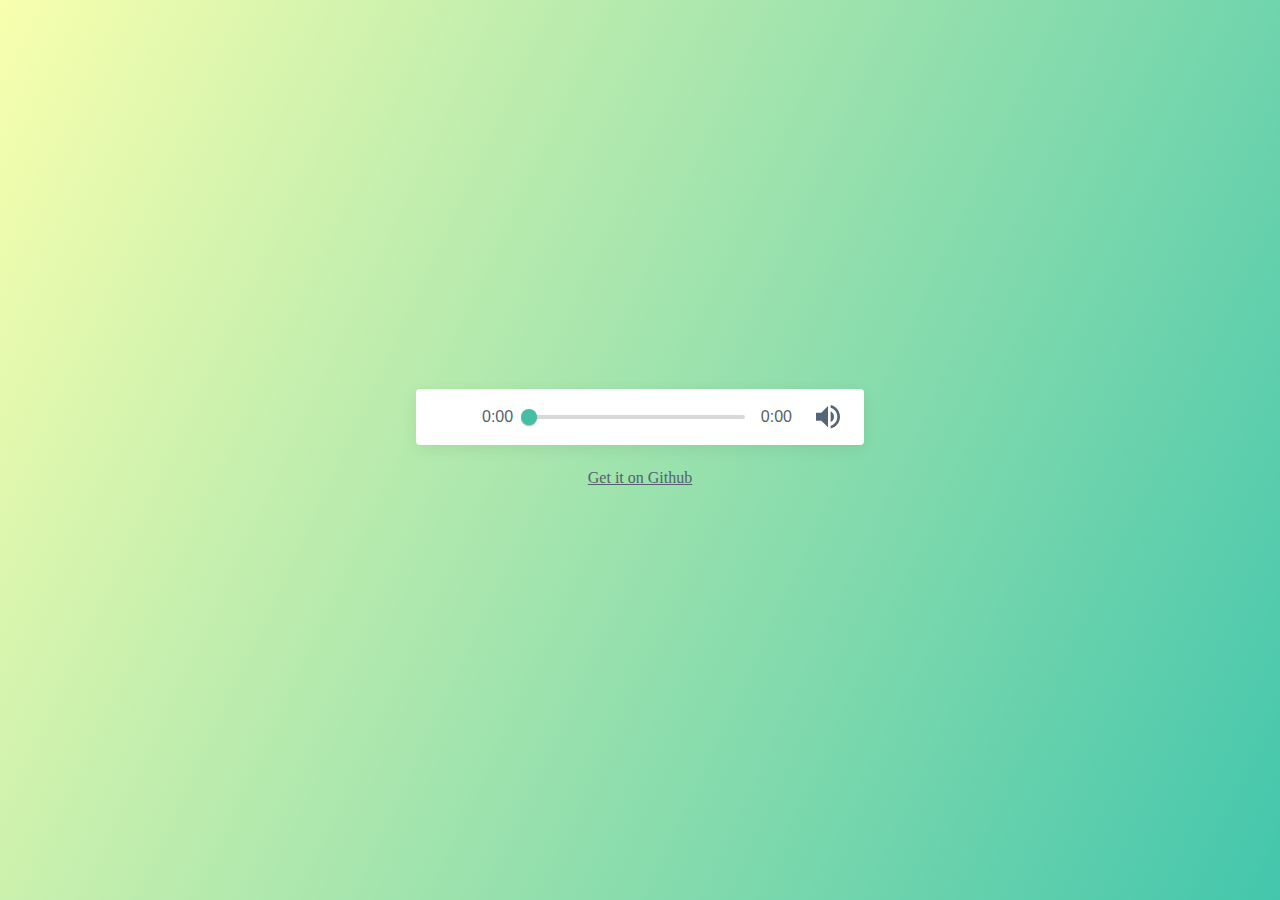
<file: client/index.html>
<!DOCTYPE html>
<html lang="en" dir="ltr">
    <head>
        <meta charset="utf-8">
        <title>audio lib</title>
        <link rel="stylesheet" href="style.css">
    </head>
    <body>
        <div class="holder">
          <div class="audio green-audio-player">
            <div class="loading">
              <div class="spinner"></div>
            </div>
            <div class="play-pause-btn">
              <svg xmlns="http://www.w3.org/2000/svg" width="18" height="24" viewBox="0 0 18 24">
                <path fill="#566574" fill-rule="evenodd" d="M18 12L0 24V0" class="play-pause-icon" id="playPause"/>
              </svg>
            </div>

            <div class="controls">
              <span class="current-time">0:00</span>
              <div class="slider">
                <div class="progress">
                  <div class="pin" id="progress-pin" data-method="rewind"></div>
                </div>
              </div>
              <span class="total-time">0:00</span>
            </div>

            <div class="volume">
              <div class="volume-btn">
                <svg xmlns="http://www.w3.org/2000/svg" width="24" height="24" viewBox="0 0 24 24">
                  <path fill="#566574" fill-rule="evenodd" d="M14.667 0v2.747c3.853 1.146 6.666 4.72 6.666 8.946 0 4.227-2.813 7.787-6.666 8.934v2.76C20 22.173 24 17.4 24 11.693 24 5.987 20 1.213 14.667 0zM18 11.693c0-2.36-1.333-4.386-3.333-5.373v10.707c2-.947 3.333-2.987 3.333-5.334zm-18-4v8h5.333L12 22.36V1.027L5.333 7.693H0z" id="speaker"/>
                </svg>
              </div>
              <div class="volume-controls hidden">
                <div class="slider" data-direction="vertical">
                  <div class="progress">
                    <div class="pin" id="volume-pin" data-method="changeVolume"></div>
                  </div>
                </div>
              </div>
            </div>

            <audio crossorigin>
              <source src="https://s3-us-west-2.amazonaws.com/s.cdpn.io/355309/Swing_Jazz_Drum.mp3" type="audio/mpeg">
            </audio>
          </div>

          <a class="get-it-on-github" href="https://github.com/greghub/green-audio-player" target="_blank">Get it on Github</a>
        </div>
    </body>
</html>
</file>
<file: client/style.css>
body {
	 margin: 0;
}
 .holder {
	 display: flex;
	 flex-direction: column;
	 align-items: center;
}
 .holder .get-it-on-github {
	 margin-top: 24px;
	 margin-bottom: 24px;
	 font-family: 'Roboto';
	 color: #55606e;
}
 .audio.green-audio-player {
	 width: 400px;
	 min-width: 300px;
	 height: 56px;
	 box-shadow: 0 4px 16px 0 rgba(0, 0, 0, .07);
	 display: flex;
	 justify-content: space-between;
	 align-items: center;
	 padding-left: 24px;
	 padding-right: 24px;
	 border-radius: 4px;
	 user-select: none;
	 -webkit-user-select: none;
	 background-color: #fff;
}
 .audio.green-audio-player .play-pause-btn {
	 display: none;
	 cursor: pointer;
}
 .audio.green-audio-player .spinner {
	 width: 18px;
	 height: 18px;
	 background-image: url(https://s3-us-west-2.amazonaws.com/s.cdpn.io/355309/loading.png);
	 background-size: cover;
	 background-repeat: no-repeat;
	 animation: spin 0.4s linear infinite;
}
 .audio.green-audio-player .slider {
	 flex-grow: 1;
	 background-color: #d8d8d8;
	 cursor: pointer;
	 position: relative;
}
 .audio.green-audio-player .slider .progress {
	 background-color: #44bfa3;
	 border-radius: inherit;
	 position: absolute;
	 pointer-events: none;
}
 .audio.green-audio-player .slider .progress .pin {
	 height: 16px;
	 width: 16px;
	 border-radius: 8px;
	 background-color: #44bfa3;
	 position: absolute;
	 pointer-events: all;
	 box-shadow: 0px 1px 1px 0px rgba(0, 0, 0, 0.32);
}
 .audio.green-audio-player .controls {
	 font-family: 'Roboto', sans-serif;
	 font-size: 16px;
	 line-height: 18px;
	 color: #55606e;
	 display: flex;
	 flex-grow: 1;
	 justify-content: space-between;
	 align-items: center;
	 margin-left: 24px;
	 margin-right: 24px;
}
 .audio.green-audio-player .controls .slider {
	 margin-left: 16px;
	 margin-right: 16px;
	 border-radius: 2px;
	 height: 4px;
}
 .audio.green-audio-player .controls .slider .progress {
	 width: 0;
	 height: 100%;
}
 .audio.green-audio-player .controls .slider .progress .pin {
	 right: -8px;
	 top: -6px;
}
 .audio.green-audio-player .controls span {
	 cursor: default;
}
 .audio.green-audio-player .volume {
	 position: relative;
}
 .audio.green-audio-player .volume .volume-btn {
	 cursor: pointer;
}
 .audio.green-audio-player .volume .volume-btn.open path {
	 fill: #44bfa3;
}
 .audio.green-audio-player .volume .volume-controls {
	 width: 30px;
	 height: 135px;
	 background-color: rgba(0, 0, 0, 0.62);
	 border-radius: 7px;
	 position: absolute;
	 left: -3px;
	 bottom: 52px;
	 flex-direction: column;
	 align-items: center;
	 display: flex;
}
 .audio.green-audio-player .volume .volume-controls.hidden {
	 display: none;
}
 .audio.green-audio-player .volume .volume-controls .slider {
	 margin-top: 12px;
	 margin-bottom: 12px;
	 width: 6px;
	 border-radius: 3px;
}
 .audio.green-audio-player .volume .volume-controls .slider .progress {
	 bottom: 0;
	 height: 100%;
	 width: 6px;
}
 .audio.green-audio-player .volume .volume-controls .slider .progress .pin {
	 left: -5px;
	 top: -8px;
}
 svg, img {
	 display: block;
}
 html, body {
	 height: 100%;
}
 body {
	 display: flex;
	 justify-content: center;
	 align-items: center;
	 background: #f8ffae;
	 background: -webkit-linear-gradient(-65deg, #43c6ac, #f8ffae);
	 background: linear-gradient(-65deg, #43c6ac, #f8ffae);
	 -webkit-font-smoothing: antialiased;
	 -moz-osx-font-smoothing: grayscale;
}
 @keyframes spin {
	 from {
		 transform: rotateZ(0);
	}
	 to {
		 transform: rotateZ(1turn);
	}
}
</file>
